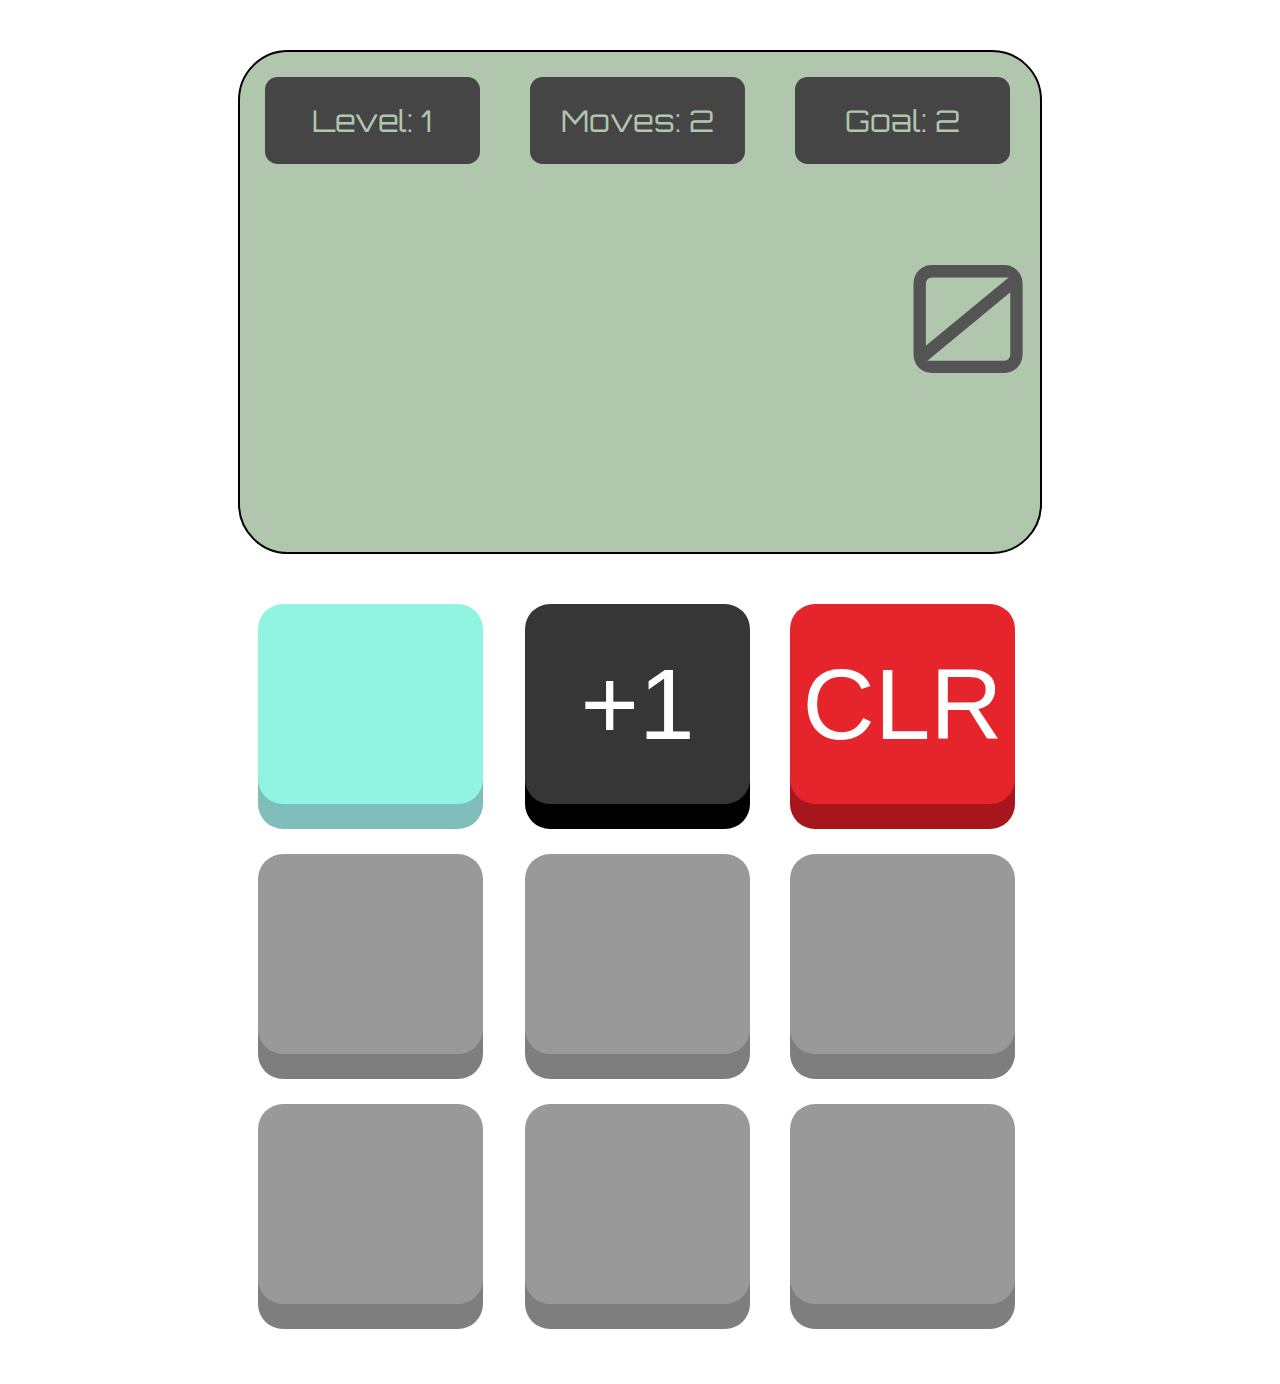
<file: index.html>
<!DOCTYPE html>
<html>
    <head>
        <script src="Calc.js"></script>
        <link rel="stylesheet" href="Calc.css">
        <title>Calculator game</title>
        
        <link rel="manifest" href="manifest.json">
    </head>
    <body>
        <script>
       if ('serviceWorker' in navigator) {
           window.addEventListener('load', function() {
               navigator.serviceWorker.register('service-worker.js').then(function(registration) {
                   // Registration was successful
               console.log('ServiceWorker registration successful with scope: ', registration.scope);
             }, function(err) {
               // registration failed :(
               console.log('ServiceWorker registration failed: ', err);
             }).catch(function(err) {
               console.log(err)
             });
           });
         } else {
           console.log('service worker is not supported');
         }
   </script>
        
        <div class="window">
            <div id="level">Level: 1</div>
            <div id="moves">Moves: 0</div>
            <div id="goal">Goal: 0</div>
            <input type="text" id="field" disabled value="0">
        </div>
        <div class="container">
            <input type="button" id="n1" disabled>
            <input type="button" id="n3" value="CLR" disabled>
            <input type="button" id="n2" class="operation_button" disabled>
            <input type="button" id="n4" class="operation_button" disabled>
            <input type="button" id="n5" class="operation_button" disabled>
            <input type="button" id="n6" class="operation_button" disabled>
            <input type="button" id="n7" class="operation_button" disabled>
            <input type="button" id="n8" class="operation_button" disabled>
            <input type="button" id="n9" class="operation_button" disabled>
        </div>
    </body>
</html>
</file>
<file: Calc.css>
@import url('https://fonts.googleapis.com/css?family=Orbitron');
body {
    margin: 0;
}
input[type = "button"]:focus{
    outline: none;
}
.window{
    width: 800px;
    height: 500px;
    border: 2.5px solid black;
    margin: 50px auto;
    border-radius: 50px;
    background: #B0C7AE;
}
.container{
    width: 800px;
    height: 750px;
    margin: 30px auto;
    position: relative;
}
input[type = "button"]{
    border: none;
    width: 225px;
    height: 200px;
    font-size: 100px;
    position: absolute;
    left: 17.5px;
    border-radius: 25px;
    background: #363636;
    box-shadow: 0 25px 0 black;
    opacity: 0.5;
    color: white;
}
#n1{
    background: crimson;
    background-image: url("http://s1.iconbird.com/ico/2013/6/281/w256h25613715677480015LightBulb.png");
    background-size: 175px;
    background-position: 50% 15px;
    background-repeat: no-repeat;
    filter: invert(100%);
    box-shadow: 0 25px 0 #FE8087;
    color: black;
    font-size: 50px;
}
#n2{
    left: 285px;
    background: #363636;
    box-shadow: 0 25px 0 black;
}
#n3{
    left: 550px;
    background: #E5242C;
    box-shadow: 0 25px 0 #A7161C;
}
#n4{left: 17.5px; top: 250px;}
#n5{
    left: 285px; top: 250px;
    background: #363636;
    box-shadow: 0 25px 0 black;
}
#n6{
    left: 550px; top: 250px;
    background: #363636;
    box-shadow: 0 25px 0 black;
}
#n7{left: 17.5px; top: 500px;}
#n8{
    left: 285px; top: 500px;
    background: #363636;
    box-shadow: 0 25px 0 black;
}
#n9{left: 550px; top: 500px;}
#n1:active, #n2:active, #n3:active{
    box-shadow: none;
    top: 25px;
}
#n4:active, #n5:active, #n6:active{
    box-shadow: none;
    top: 275px;
}
#n7:active, #n8:active, #n9:active{
    box-shadow: none;
    top: 525px;
}
#level, #moves, #goal{
    width: 165px;
    background: black;
    margin: 25px 25px;
    float: left;
    background: #454545;
    border-radius: 12.5px;
    text-align: center;
    padding: 25px;
    color: #B0C7AE;
    font-family: Orbitron;
    font-size: 30px;
    z-index: 2;
}
#field{
    border: none;
    width:775px;
    height: 150px;
    text-align: right;
    margin: 50px 12.5px;
    background: #B0C7AE;
    font-size: 150px;
    font-family: Orbitron;
}
</file>
